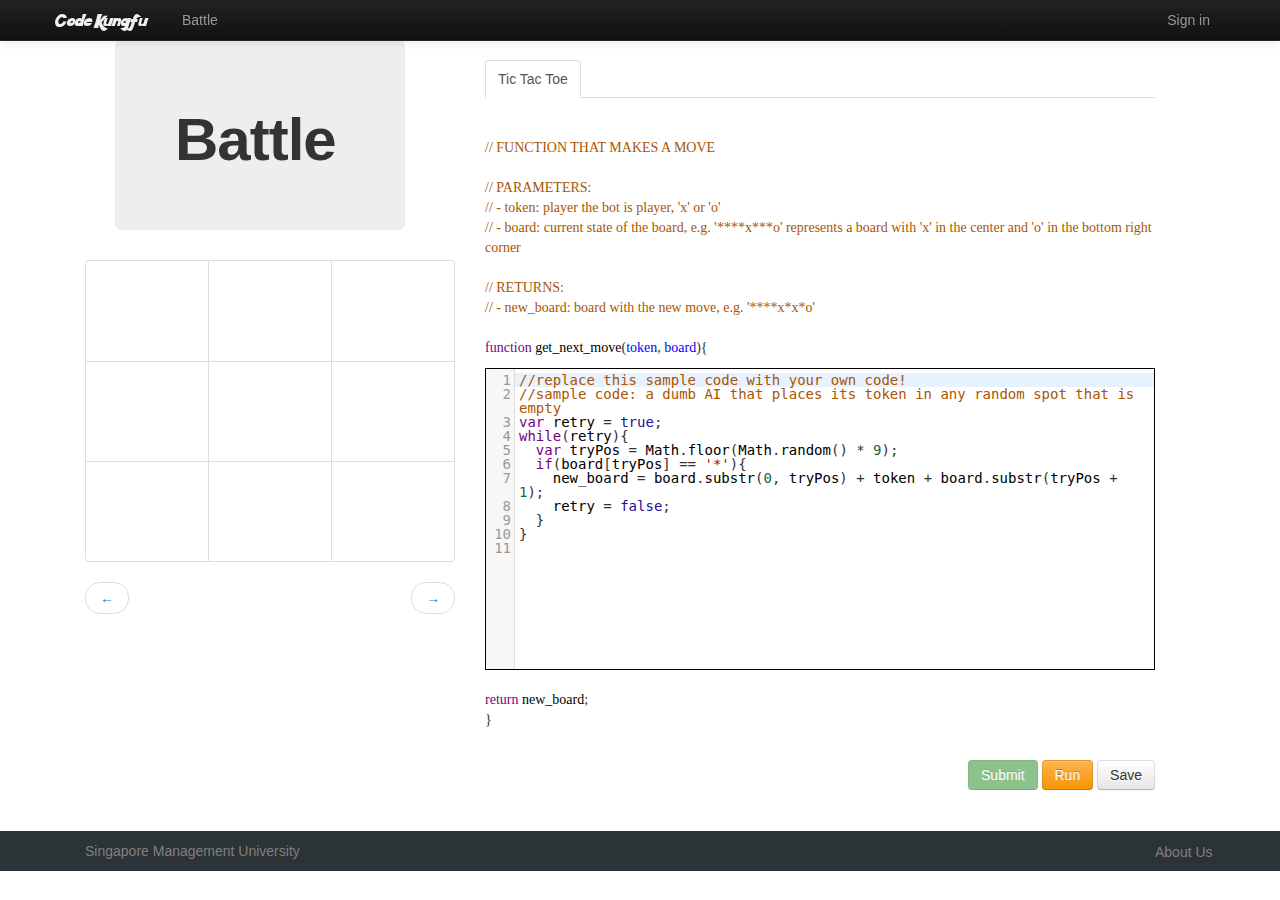
<file: Codefu/WebContent/Battle.html>
<!DOCTYPE html>
<html lang="en">

<head>
	<meta charset="utf-8">
	<title>Battle &middot; Code Kungfu</title>
	<meta name="viewport" content="width=device-width, initial-scale=1.0">
	<meta name="description"
		content="Create your AI and duel with the other player.">
	<meta name="author" content="Indra Adam">
	
	<!-- Styles -->
	<link rel="stylesheet" href="./styles/bootstrap.css" >
    <link rel="stylesheet" href="./styles/bootstrap-responsive.min.css">
	<link rel="stylesheet" href="./styles/codemirror/codemirror.css">
    <link rel="icon" href="./img/favicon.png" type="image/png" />
	<style type="text/css">
		body {
	        padding-top: 40px;
	        padding-bottom: 0px;
	    }
		.CodeMirror {
			border: 1px solid black;
		}
		
		.CodeMirror-activeline-background {
			background: #e8f2ff !important;
		}
	</style>
	
</head>

<body>

<!-- FB Login Button -->
	<div id="fb-root"></div>
        <script type="text/javascript">
            var button;
            var signInButton;
            var signInAlert;
            var userName;
            var userEmail;
            var userPic;
            
            window.fbAsyncInit = function() {
                FB.init({ appId: '223110031167007', //change the appId to your appId
                    status: true, 
                    cookie: true,
                    xfbml: true,
                    oauth: true});

               function updateButton(response) {
                    button       =   document.getElementById('fb-auth');
                    userName = document.getElementById('user-name');
                    userEmail = document.getElementById('user-email');
                    userPic = document.getElementById('user-picture');
                    signInButton = document.getElementById('signInBtn');
                    signInAlert = document.getElementById('signInAlert');
                    
                    if (response.authResponse) {
                        //user is already logged in and connected
                        FB.api('/me', function(info) {
                            login(response, info);
                        });
                        
                    } else {
                        //user is not connected to your app or logged out
                        button.onclick = function() {
                            FB.login(function(response) {
                                if (response.authResponse) {
                                    FB.api('/me', function(info) {
                                        login(response, info);
                                    });	   
                                } else {
                                    //user cancelled login or did not grant authorization
                                }
                            }, {scope:'email,user_about_me'});  	
                        }
                    }
                }
                
                // run once with current status and whenever the status changes
                FB.getLoginStatus(updateButton);
                FB.Event.subscribe('auth.statusChange', updateButton);	
            };
            (function() {
                var e = document.createElement('script'); e.async = true;
                e.src = document.location.protocol 
                    + '//connect.facebook.net/en_US/all.js';
                document.getElementById('fb-root').appendChild(e);
            }());
            
            
            function login(response, info){
                if (response.authResponse) {
                    isLoggedIn = true;
                    userName.innerHTML = info.name;
                    userEmail.innerHTML = info.email;
                    userPic.innerHTML = '<img src="https://graph.facebook.com/' + info.id + '/picture">';
                    userEmail.style.display="none";
                    signInButton.style.display="none";
                    $('#myModal').modal('hide');
                    signInAlert.style.display="none";
                }
            }
        
        </script>

	<div class="navbar navbar-inverse navbar-fixed-top">
		<div class="navbar-inner">
			<div class="container">
				<a class="btn btn-navbar" data-toggle="collapse"
					data-target=".nav-collapse"> <span class="icon-bar"></span> <span
					class="icon-bar"></span> <span class="icon-bar"></span>
				</a> <a class="brand logo" href="./codeKungfu.html">Code Kungfu</a>
				<div class="nav-collapse collapse">
					<ul class="nav">
						<li><a href="./Battle.html" class="active">Battle</a></li>
						<!--<li><a href="./scoreboard.html">Leader Board</a></li>-->
					</ul>
					<ul class="nav pull-right">
						<li><a id="user-picture"></a></li>
						<li><a id="user-name"></a></li>
						<li><a id="user-email"></a></li>
						<li><a id="signInBtn" href="" data-toggle="modal" data-target="#myModal">Sign in</a></li>
					</ul>
					<!--<button type="button" class="btn btn pull-right" data-toggle="modal" data-target="#myModal">Sign in</button>-->
				</div>
				<!--/.nav-collapse -->
			</div>
		</div>
	</div>
	<!-- Modal -->
	<div id="myModal" class="modal hide fade" tabindex="-1" role="dialog"
		aria-labelledby="myModalLabel" aria-hidden="true">
		<div class="modal-header">
			<button type="button" class="close" data-dismiss="modal"
				aria-hidden="true">&times;</button>
			<h3 class="modaltemp">Sign in</h3>
		</div>
		<div class="modal-body">
			<button id="fb-auth" class="btn btn-primary">Connect with Facebook</button>
		</div>
	</div>
	
	</div>
	</div>
	<div class="container">
		<div class="span4">
			<div class="hero-unit span2">
				<h1>Battle</h1>
			</div>
			<table id="board" class="table table-bordered ttttable">
				<tr height="100px" class="xobutton">
					<td id="0"></td>
					<td id="1"></td>
					<td id="2"></td>
				</tr>
				<tr height="100px" class="xobutton">
					<td id="3"></td>
					<td id="4"></td>
					<td id="5"></td>
				</tr>
				<tr height="100px" class="xobutton">
					<td id="6"></td>
					<td id="7"></td>
					<td id="8"></td>
				</tr>
			</table>
			<ul class="pager">
				<li id="previous" class="previous"><a href="#">&larr;</a></li>
				<li id="next" class="next"><a href="#">&rarr;</a></li>
			</ul>
			<div id="humanToken"></div>
			<div id="outcome"></div>
		</div>	
		<div class="span7">
		&nbsp;
			<ul class="nav nav-tabs">
				<li class="active"><a href="">Tic Tac Toe</a></li>
			</ul>
            <p id="pre-codeTxt" class="cm-s-default" style="font-family:'Lucida Console'; font-size:12">
// FUNCTION THAT MAKES A MOVE

// PARAMETERS:
// - token: player the bot is player, 'x' or 'o'
// - board: current state of the board, e.g. '****x***o' represents a board with 'x' in the center and 'o' in the bottom right corner

// RETURNS:
// - new_board: board with the new move, e.g. '****x*x*o'

function get_next_move(token, board){
            </p>
			<textarea id="codeTxt" rows="15" class="span7 playarea">
//replace this sample code with your own code!
//sample code: a dumb AI that places its token in any random spot that is empty
var retry = true;
while(retry){
  var tryPos = Math.floor(Math.random() * 9);
  if(board[tryPos] == '*'){
    new_board = board.substr(0, tryPos) + token + board.substr(tryPos + 1);
    retry = false;
  }
}
			</textarea>
			<p id="post-codeTxt" class="cm-s-default" style="font-family:'Lucida Console'; font-size:12">            
return new_board;
}
            </p>
			<br />
			<div class="pull-right">
				<button class="btn btn-success disabled" id="submitBtn" data-toggle="tooltip" title="Coming Soon">Submit</button>
				<!--<div class="btn-group dropup">-->
					<button class="btn btn-warning" id="testBtn">Run</button>
					<!--<button class="btn dropdown-toggle btn-warning"
						data-toggle="dropdown">
						<span class="caret"></span>
					</button>
					<ul class="dropdown-menu">
						<li><a tabindex="-1" href="">Easy</a></li>
						<li><a tabindex="-1" href="">Medium</a></li>
						<li><a tabindex="-1" href="">Hard</a></li>
					</ul>
				</div>-->
				<!--<button id="reseBtn" class="btn btn-danger">Reset</button>-->
				<button class="btn" id="saveBtn">Save</button>
			</div>
		</div>
	</div>
	<!-- /container -->
	&nbsp;&nbsp;
	<div class="container">
		<div class="span1"></div>
		<div id="notloggedinalert"></div>
		<!--<div id="signInAlert" class="span9 alert">
			<button type="button" class="close" data-dismiss="alert">&times;</button>
			<strong>You are not signed in!</strong> Sign in to participate in
			tournament and have your score registered.
		</div>-->
	</div>
	<br />
	<div id="results"></div>
	<div class="footerblock">
		<div class="container">
			<div class="span3">
				<a class="cleanlink" target="blank" href="http://smu.edu.sg">Singapore
					Management University</a>
			</div>
			<div class="span8 pull-right"></div>
			<div class="span1 pull-right">
				<a class="cleanlink" href="./aboutus.html">About Us</a>
			</div>
		</div>
	</div>

    <!-- Scripts -->
    
    <!--[if lt IE 9]><script src="http://html5shim.googlecode.com/svn/trunk/html5.js"></script><![endif]-->
    <script src="./scripts/jquery.js"></script>
    <script src="./scripts/bootstrap.min.js"></script>
    <script src="./scripts/codemirror/codemirror.js"></script>
    <script src="./scripts/codemirror/javascript.js"></script>
    <script src="./scripts/codemirror/runmode.js"></script>
    <script src="./scripts/codemirror/active-line.js"></script>
    <script src="./scripts/tictactoe.js"></script>
    <script type="text/javascript">
            
		//syntax highlighting
		CodeMirror.runMode($("#pre-codeTxt").html(), "text/javascript",document.getElementById("pre-codeTxt"));
		CodeMirror.runMode($("#post-codeTxt").html(), "text/javascript",document.getElementById("post-codeTxt"));
        
        //syntax highlighting on editor
        var editor = CodeMirror.fromTextArea(document.getElementById("codeTxt"), {
            lineNumbers : true,
            styleActiveLine : true,
            lineWrapping : true,
            matchBrackets : true,
            extraKeys : {
                "Enter" : "newlineAndIndentContinueComment"
            }
        });
        
        //test bot
        var testBot = function() {
            var t3 = new tictactoe();
            var results = $.parseJSON(t3.run_bot(editor.getValue()));
            displayResults(results);
        }
        
        //display results of test bot
        var displayResults = function(results){
        	
        	//display last history
        	$("#board").data('history',results.history);
        	displayHistory();
        	
        	//display outcome message
        	if(results.outcome==='-'){
                $("#outcome").html("<div class='alert alert-warning'><strong>Draw!</strong></div>");
        	}else if((results.outcome==='x' && results.x==='human') || (results.outcome==='o' && results.o==='human')){
                $("#outcome").html("<div class='alert alert-success'><strong>You Win!</strong></div>");
        	}else{
                $("#outcome").html("<div class='alert alert-danger'><strong>You Lose!</strong></div>");
        	}
        	
        	if(results.x === 'human'){
        		 $("#humanToken").html("<div class='alert alert-info center'><strong>You are X</strong></div>");
        	}else{
        		$("#humanToken").html("<div class='alert alert-info center'><strong>You are O</strong></div>");
        	}
        }
        
        //display history
        var displayHistory = function(offset){
        	//set index
        	var index;
        	if(!offset){
        		var index = $("#board").data('history').length-1; //last
                $("#board").data('index', index);
        	}else{
                var index = $("#board").data('index') + offset;
                $("#board").data('index', index);
        	}
        	
        	//display
        	var state = $("#board").data('history')[index];
        	for(var pos=0; pos<9; pos++){
                $("#"+pos).html(state[pos]==='*'?'':state[pos]);
        	}
        }
        
        //save bot
        var saveBot = function(){
            $.ajax({
            	url: '/Codefu/ttt/save',
            	type: 'post',
            	data: {
            		email: 'shiling.tai@outlook.com',    //TODO: integrate with fb log in
                    code: editor.getValue()
            	},
            	success: function(data){
            	    console.log('saved. response: ' + data);
            	}
            });
        }
        
        //submit bot for tournament
        var submitBot = function(){
            $.ajax({
                url: '/Codefu/ttt/save',
                type: 'post',
                data: {
                    email: 'shiling.tai@outlook.com',    //TODO: integrate with fb log in
                    code: editor.getValue(),
                    participate: true
                },
                success: function(data){
                    console.log('saved. response: ' + data);
                }
            });
        }
        
        //event listeners
        $("#testBtn").on('click', testBot);
        $("#previous").on('click', function(){displayHistory(-1)});
        $("#next").on('click', function(){displayHistory(1)});
        $('#saveBtn').on('click', saveBot);
        $('#submitBtn').on('click', submitBot);
        $('#resetBtn').on('click', reset);
        
        //Google Analytics
        var _gaq = _gaq || [];
        _gaq.push([ '_setAccount', 'UA-39614464-1' ]);
        _gaq.push([ '_trackPageview' ]);
    
        (function() {
            var ga = document.createElement('script');
            ga.type = 'text/javascript';
            ga.async = true;
            ga.src = ('https:' == document.location.protocol ? 'https://ssl'
                    : 'http://www')
                    + '.google-analytics.com/ga.js';
            var s = document.getElementsByTagName('script')[0];
            s.parentNode.insertBefore(ga, s);
        })();
    </script>	
	
</body>
</html>
</file>
<file: Codefu/WebContent/styles/codemirror/codemirror.css>
/* BASICS */

.CodeMirror {
  /* Set height, width, borders, and global font properties here */
  font-family: monospace;
  height: 300px;
}
.CodeMirror-scroll {
  /* Set scrolling behaviour here */
  overflow: auto;
}

/* PADDING */

.CodeMirror-lines {
  padding: 4px 0; /* Vertical padding around content */
}
.CodeMirror pre {
  padding: 0 4px; /* Horizontal padding of content */
}

.CodeMirror-scrollbar-filler {
  background-color: white; /* The little square between H and V scrollbars */
}

/* GUTTER */

.CodeMirror-gutters {
  border-right: 1px solid #ddd;
  background-color: #f7f7f7;
}
.CodeMirror-linenumbers {}
.CodeMirror-linenumber {
  padding: 0 3px 0 5px;
  min-width: 20px;
  text-align: right;
  color: #999;
}

/* CURSOR */

.CodeMirror div.CodeMirror-cursor {
  border-left: 1px solid black;
}
/* Shown when moving in bi-directional text */
.CodeMirror div.CodeMirror-secondarycursor {
  border-left: 1px solid silver;
}
.CodeMirror.cm-keymap-fat-cursor div.CodeMirror-cursor {
  width: auto;
  border: 0;
  background: transparent;
  background: rgba(0, 200, 0, .4);
  filter: progid:DXImageTransform.Microsoft.gradient(startColorstr=#6600c800, endColorstr=#4c00c800);
}
/* Kludge to turn off filter in ie9+, which also accepts rgba */
.CodeMirror.cm-keymap-fat-cursor div.CodeMirror-cursor:not(#nonsense_id) {
  filter: progid:DXImageTransform.Microsoft.gradient(enabled=false);
}
/* Can style cursor different in overwrite (non-insert) mode */
.CodeMirror div.CodeMirror-cursor.CodeMirror-overwrite {}

/* DEFAULT THEME */

.cm-s-default .cm-keyword {color: #708;}
.cm-s-default .cm-atom {color: #219;}
.cm-s-default .cm-number {color: #164;}
.cm-s-default .cm-def {color: #00f;}
.cm-s-default .cm-variable {color: black;}
.cm-s-default .cm-variable-2 {color: #05a;}
.cm-s-default .cm-variable-3 {color: #085;}
.cm-s-default .cm-property {color: black;}
.cm-s-default .cm-operator {color: black;}
.cm-s-default .cm-comment {color: #a50;}
.cm-s-default .cm-string {color: #a11;}
.cm-s-default .cm-string-2 {color: #f50;}
.cm-s-default .cm-meta {color: #555;}
.cm-s-default .cm-error {color: #f00;}
.cm-s-default .cm-qualifier {color: #555;}
.cm-s-default .cm-builtin {color: #30a;}
.cm-s-default .cm-bracket {color: #997;}
.cm-s-default .cm-tag {color: #170;}
.cm-s-default .cm-attribute {color: #00c;}
.cm-s-default .cm-header {color: blue;}
.cm-s-default .cm-quote {color: #090;}
.cm-s-default .cm-hr {color: #999;}
.cm-s-default .cm-link {color: #00c;}

.cm-negative {color: #d44;}
.cm-positive {color: #292;}
.cm-header, .cm-strong {font-weight: bold;}
.cm-em {font-style: italic;}
.cm-emstrong {font-style: italic; font-weight: bold;}
.cm-link {text-decoration: underline;}

.cm-invalidchar {color: #f00;}

div.CodeMirror span.CodeMirror-matchingbracket {color: #0f0;}
div.CodeMirror span.CodeMirror-nonmatchingbracket {color: #f22;}

/* STOP */

/* The rest of this file contains styles related to the mechanics of
   the editor. You probably shouldn't touch them. */

.CodeMirror {
  line-height: 1;
  position: relative;
  overflow: hidden;
}

.CodeMirror-scroll {
  /* 30px is the magic margin used to hide the element's real scrollbars */
  /* See overflow: hidden in .CodeMirror, and the paddings in .CodeMirror-sizer */
  margin-bottom: -30px; margin-right: -30px;
  padding-bottom: 30px; padding-right: 30px;
  height: 100%;
  outline: none; /* Prevent dragging from highlighting the element */
  position: relative;
}
.CodeMirror-sizer {
  position: relative;
}

/* The fake, visible scrollbars. Used to force redraw during scrolling
   before actuall scrolling happens, thus preventing shaking and
   flickering artifacts. */
.CodeMirror-vscrollbar, .CodeMirror-hscrollbar, .CodeMirror-scrollbar-filler {
  position: absolute;
  z-index: 6;
  display: none;
}
.CodeMirror-vscrollbar {
  right: 0; top: 0;
  overflow-x: hidden;
  overflow-y: scroll;
}
.CodeMirror-hscrollbar {
  bottom: 0; left: 0;
  overflow-y: hidden;
  overflow-x: scroll;
}
.CodeMirror-scrollbar-filler {
  right: 0; bottom: 0;
  z-index: 6;
}

.CodeMirror-gutters {
  position: absolute; left: 0; top: 0;
  height: 100%;
  padding-bottom: 30px;
  z-index: 3;
}
.CodeMirror-gutter {
  height: 100%;
  display: inline-block;
  /* Hack to make IE7 behave */
  *zoom:1;
  *display:inline;
}
.CodeMirror-gutter-elt {
  position: absolute;
  cursor: default;
  z-index: 4;
}

.CodeMirror-lines {
  cursor: text;
}
.CodeMirror pre {
  /* Reset some styles that the rest of the page might have set */
  -moz-border-radius: 0; -webkit-border-radius: 0; -o-border-radius: 0; border-radius: 0;
  border-width: 0;
  background: transparent;
  font-family: inherit;
  font-size: inherit;
  margin: 0;
  white-space: pre;
  word-wrap: normal;
  line-height: inherit;
  color: inherit;
  z-index: 2;
  position: relative;
  overflow: visible;
}
.CodeMirror-wrap pre {
  word-wrap: break-word;
  white-space: pre-wrap;
  word-break: normal;
}
.CodeMirror-linebackground {
  position: absolute;
  left: 0; right: 0; top: 0; bottom: 0;
  z-index: 0;
}

.CodeMirror-linewidget {
  position: relative;
  z-index: 2;
  overflow: auto;
}

.CodeMirror-widget {
  display: inline-block;
}

.CodeMirror-wrap .CodeMirror-scroll {
  overflow-x: hidden;
}

.CodeMirror-measure {
  position: absolute;
  width: 100%; height: 0px;
  overflow: hidden;
  visibility: hidden;
}
.CodeMirror-measure pre { position: static; }

.CodeMirror div.CodeMirror-cursor {
  position: absolute;
  visibility: hidden;
  border-right: none;
  width: 0;
}
.CodeMirror-focused div.CodeMirror-cursor {
  visibility: visible;
}

.CodeMirror-selected { background: #d9d9d9; }
.CodeMirror-focused .CodeMirror-selected { background: #d7d4f0; }

.cm-searching {
  background: #ffa;
  background: rgba(255, 255, 0, .4);
}

/* IE7 hack to prevent it from returning funny offsetTops on the spans */
.CodeMirror span { *vertical-align: text-bottom; }

@media print {
  /* Hide the cursor when printing */
  .CodeMirror div.CodeMirror-cursor {
    visibility: hidden;
  }
}
</file>
